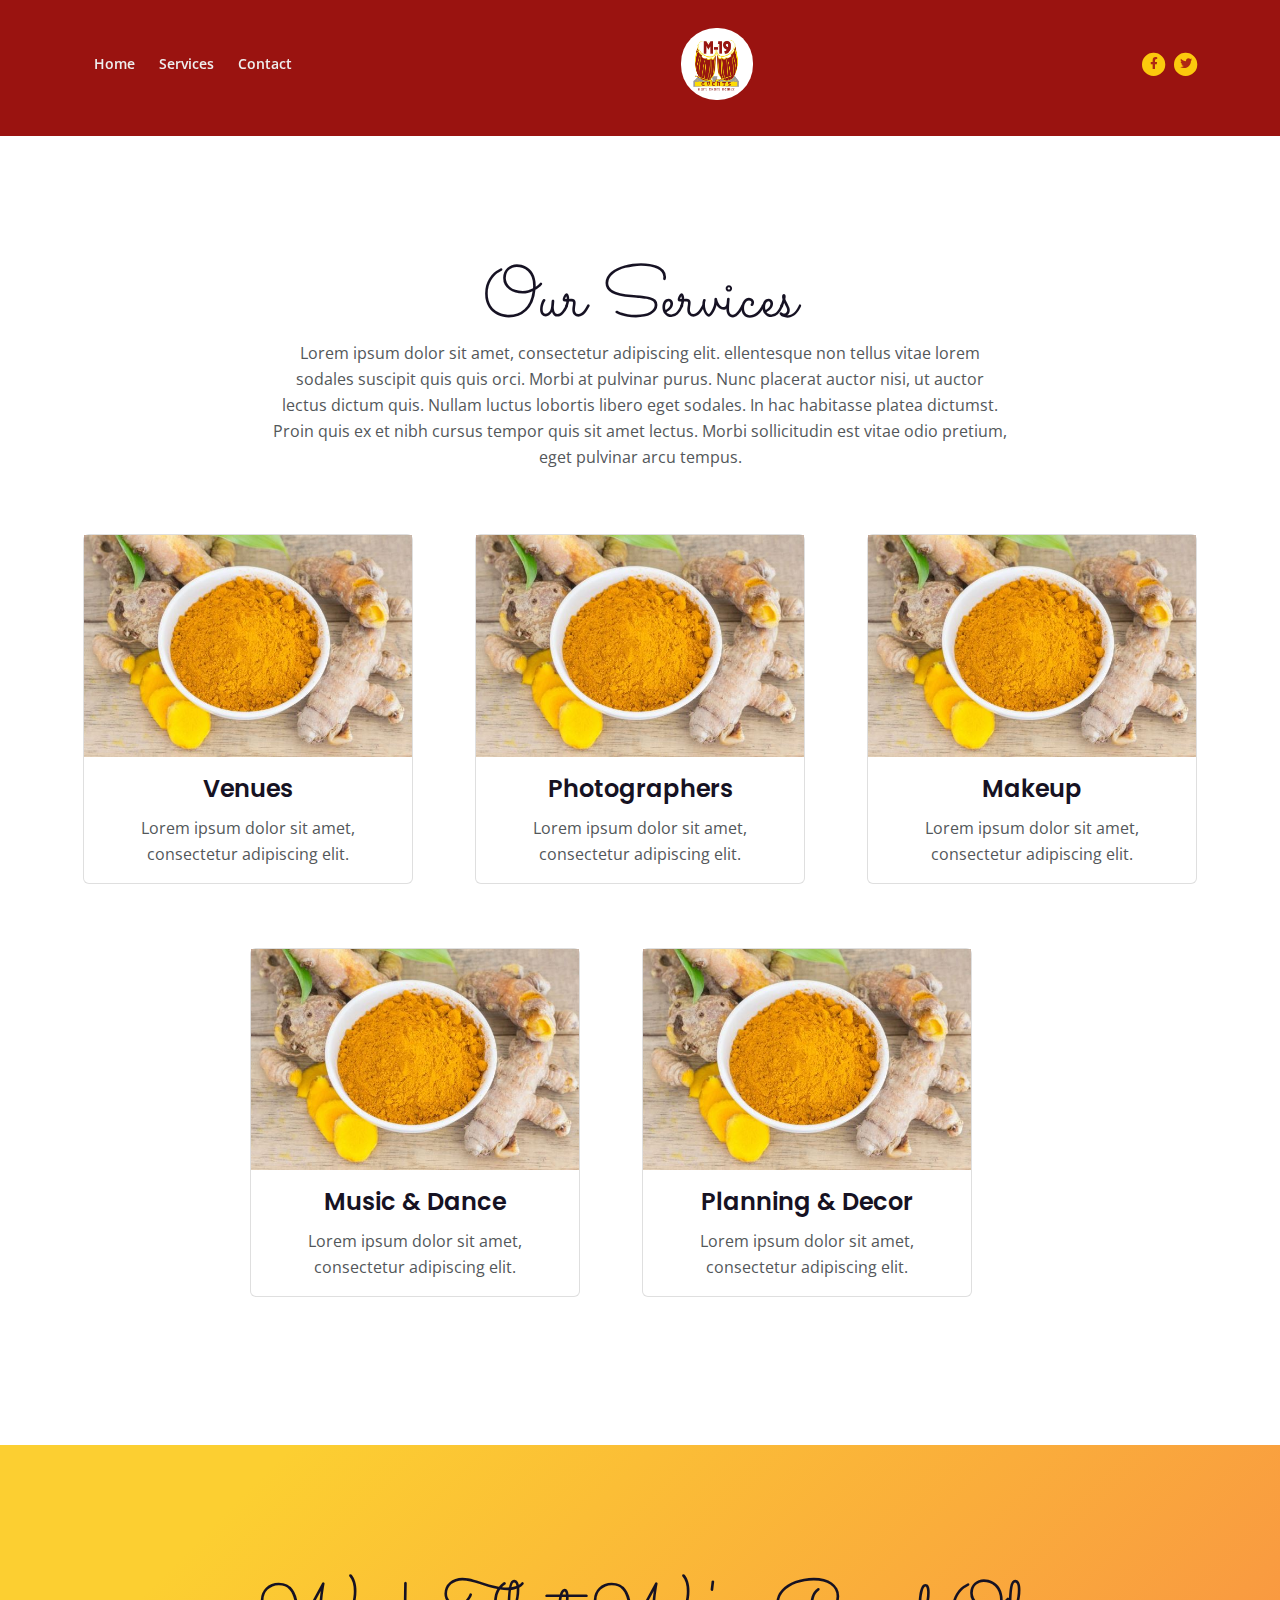
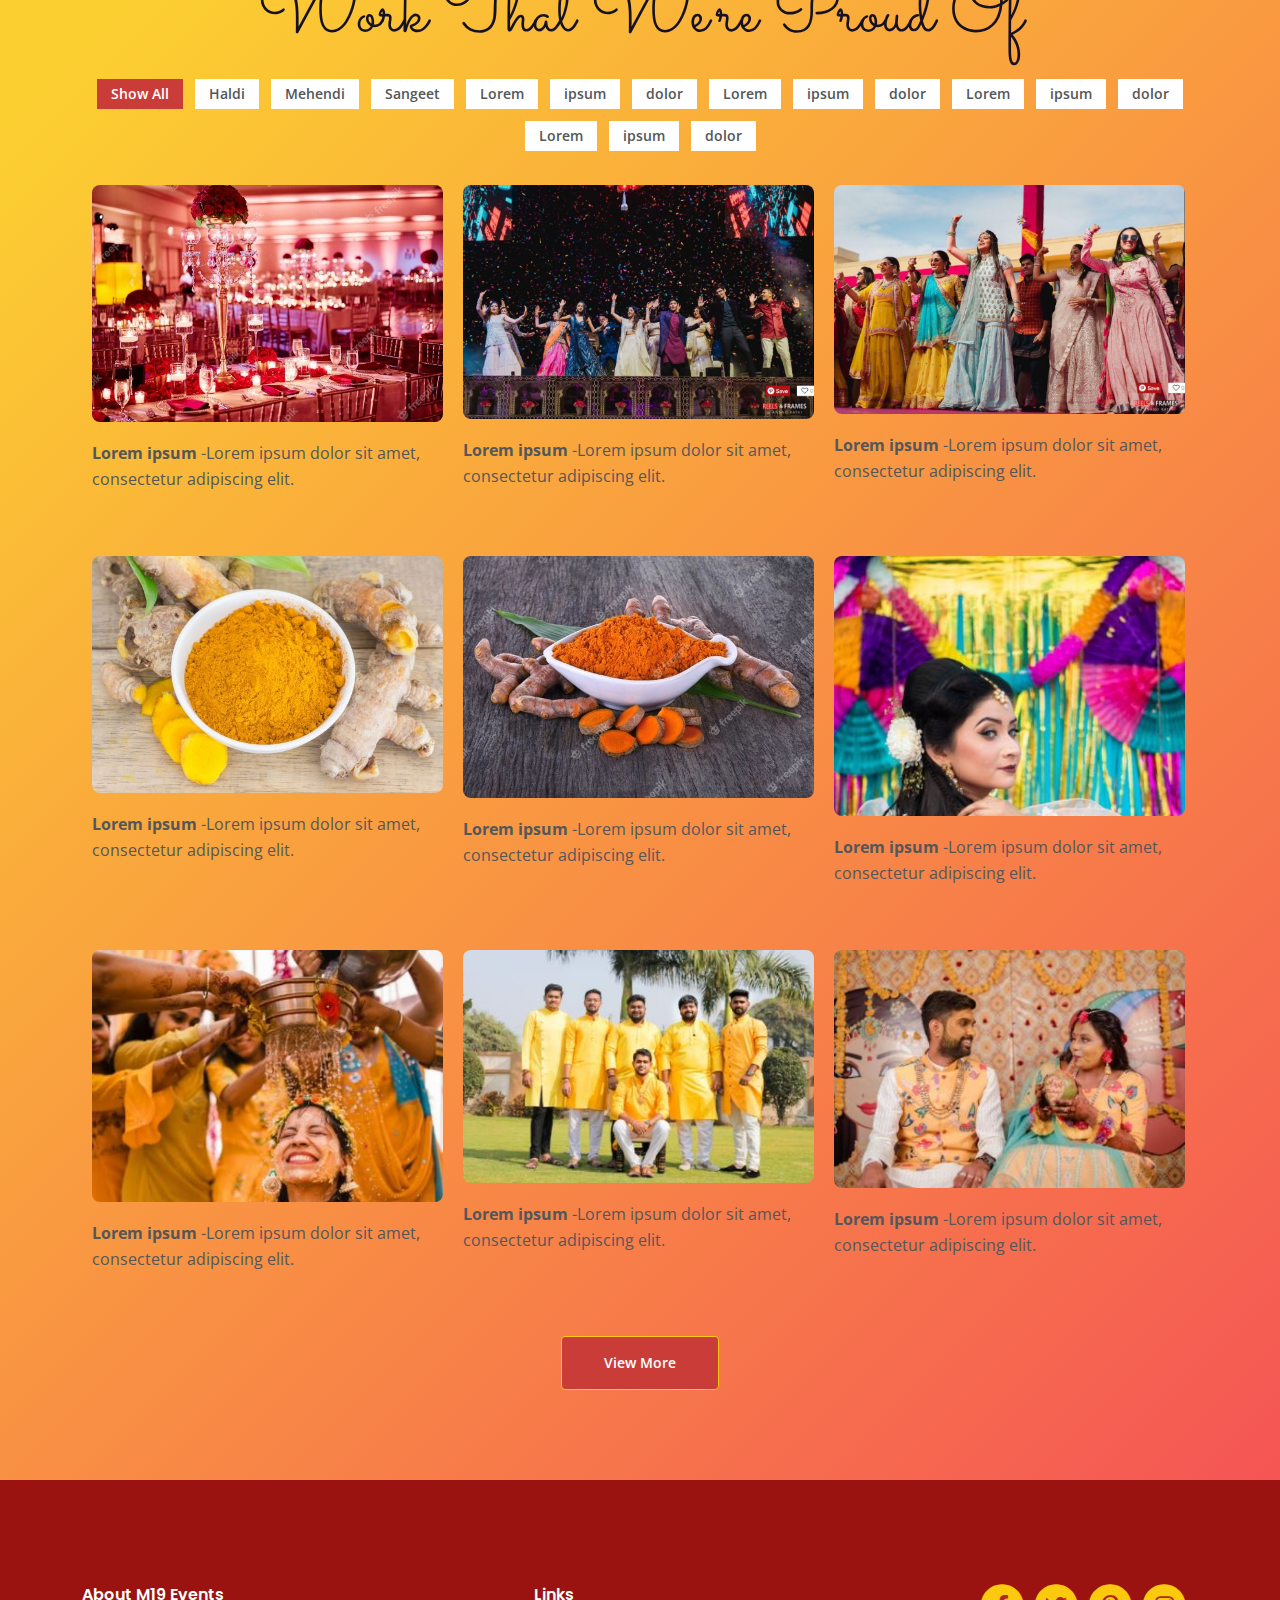
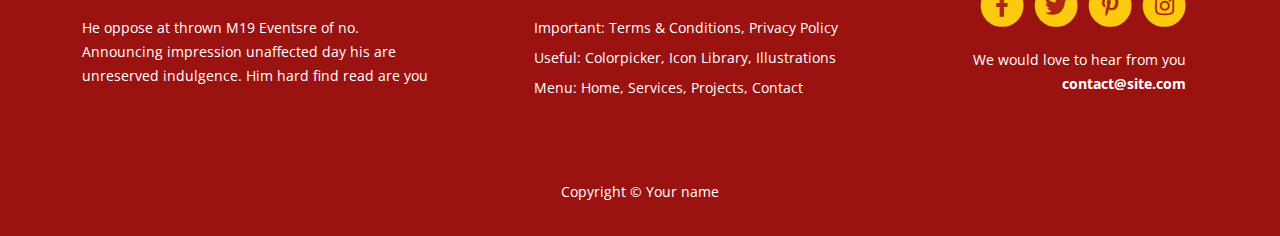
<file: service.html>
<!DOCTYPE html>
<html lang="en">

<head>
    <meta charset="utf-8">
    <meta name="viewport" content="width=device-width, initial-scale=1, shrink-to-fit=no">

    <!-- SEO Meta Tags -->
    <meta name="description" content="Your description">
    <meta name="author" content="Your name">

    <!-- OG Meta Tags to improve the way the post looks when you share the page on Facebook, Twitter, LinkedIn -->
    <meta property="og:site_name" content="" /> <!-- website name -->
    <meta property="og:site" content="" /> <!-- website link -->
    <meta property="og:title" content="" /> <!-- title shown in the actual shared post -->
    <meta property="og:description" content="" /> <!-- description shown in the actual shared post -->
    <meta property="og:image" content="" /> <!-- image link, make sure it's jpg -->
    <meta property="og:url" content="" /> <!-- where do you want your post to link to -->
    <meta name="twitter:card" content="summary_large_image"> <!-- to have large image post format in Twitter -->

    <!-- Webpage Title -->
    <title>M19 Events </title>
    <link rel="preconnect" href="https://fonts.googleapis.com">
    <link rel="preconnect" href="https://fonts.gstatic.com" crossorigin>
    <link href="https://fonts.googleapis.com/css2?family=Sacramento&display=swap" rel="stylesheet">
    <!-- Styles -->
    <link href="https://fonts.googleapis.com/css2?family=Open+Sans:ital,wght@0,400;0,600;0,700;1,400&display=swap"
        rel="stylesheet">
    <link href="https://fonts.googleapis.com/css2?family=Poppins:wght@600&display=swap" rel="stylesheet">
    <link href="css/bootstrap.min.css" rel="stylesheet">
    <link href="css/fontawesome-all.min.css" rel="stylesheet">
    <link href="css/swiper.css" rel="stylesheet">
    <link href="css/styles.css" rel="stylesheet">

    <!-- Favicon  -->
    <link rel="icon" href="images/favicon.png">
</head>

<body data-bs-spy="scroll" data-bs-target="#navbarExample">
    <!-- Navigation -->
    <nav id="navbarExample" class="navbar navbar-expand-lg fixed-top navbar-dark" aria-label="Main navigation">
        <div class="container">

            <button class="navbar-toggler p-0 border-0" type="button" id="navbarSideCollapse"
                aria-label="Toggle navigation">
                <span class="navbar-toggler-icon"></span>
            </button>

            <div class="navbar-collapse offcanvas-collapse" id="navbarsExampleDefault">
                <ul class="navbar-nav navbar-nav-scroll">
                    <li class="nav-item">
                        <a class="nav-link" href="index.html">Home</a>
                    </li>
                    <li class="nav-item">
                        <a class="nav-link CTIVE" href="service.html">Services</a>
                    </li>
                    <li class="nav-item">
                        <a class="nav-link" href="#contact">Contact</a>
                    </li>
                </ul>
                <!-- Image Logo -->
                <a class="navbar-brand  ms-auto me-auto logo-image" href="index.html">
                    <img src="images/trans.png" alt="alternative">
                </a>


                <span class="nav-item social-icons">
                    <span class="fa-stack">
                        <a href="#your-link">
                            <i class="fas fa-circle fa-stack-2x"></i>
                            <i class="fab fa-facebook-f fa-stack-1x"></i>
                        </a>
                    </span>
                    <span class="fa-stack">
                        <a href="#your-link">
                            <i class="fas fa-circle fa-stack-2x"></i>
                            <i class="fab fa-twitter fa-stack-1x"></i>
                        </a>
                    </span>
                </span>
            </div> <!-- end of navbar-collapse -->
        </div> <!-- end of container -->
    </nav> <!-- end of navbar -->
    <!-- end of navigation -->
    <header class="ex-header">

    </header>

    <div id="introduction" class="cards-1">
        <div class="container">
            <div class="row">
                <div class="col-lg-12">
                    <h2 class="h2-heading">Our Services </h2>
                    <p class="p-heading"> Lorem ipsum dolor sit amet, consectetur adipiscing elit. ellentesque non
                        tellus vitae lorem sodales suscipit quis quis orci. Morbi at
                        pulvinar purus. Nunc placerat auctor nisi,
                        ut auctor lectus dictum quis. Nullam luctus lobortis libero eget sodales. In hac habitasse
                        platea dictumst. Proin quis
                        ex et nibh cursus tempor quis sit amet lectus. Morbi sollicitudin est vitae odio pretium, eget
                        pulvinar arcu tempus.</p>
                </div> <!-- end of col -->
            </div> <!-- end of row -->
            <div class="row">
                <div class="col-lg-12">

                    <!-- Card -->
                    <div class="card">
                        <div>
                            <img style="width:100%" src="images/work/haldi1.JPG">
                        </div>
                        <div class="card-body p-3">
                            <h4 class="card-title">Venues</h4>
                            <div class="card-text">Lorem ipsum dolor sit amet, consectetur adipiscing elit.</div>
                        </div>
                    </div>
                    <!-- end of card -->

                    <!-- Card -->
                    <div class="card">
                        <div>
                            <img style="width:100%" src="images/work/haldi1.JPG">
                        </div>
                        <div class="card-body p-3">
                            <h4 class="card-title">Photographers</h4>
                            <div class="card-text">Lorem ipsum dolor sit amet, consectetur adipiscing elit.</div>
                        </div>
                    </div>
                    <!-- end of card -->

                    <!-- Card -->
                    <div class="card">
                        <div>
                            <img style="width:100%" src="images/work/haldi1.JPG">
                        </div>
                        <div class="card-body p-3">
                            <h4 class="card-title">Makeup</h4>
                            <div class="card-text">Lorem ipsum dolor sit amet, consectetur adipiscing elit.</div>
                        </div>
                    </div>
                    <!-- end of card -->
                    <!-- Card -->
                    <div class="card">
                        <div>
                            <img style="width:100%" src="images/work/haldi1.JPG">
                        </div>
                        <div class="card-body p-3">
                            <h4 class="card-title">Music & Dance</h4>
                            <div class="card-text">Lorem ipsum dolor sit amet, consectetur adipiscing elit.</div>
                        </div>
                    </div>
                    <!-- end of card -->
                    <div class="card">
                        <div>
                            <img style="width:100%" src="images/work/haldi1.JPG">
                        </div>
                        <div class="card-body p-3">
                            <h4 class="card-title">Planning & Decor</h4>
                            <div class="card-text">Lorem ipsum dolor sit amet, consectetur adipiscing elit.</div>
                        </div>
                    </div>
                    <!-- end of card -->

                </div> <!-- end of col -->
            </div> <!-- end of row -->
        </div> <!-- end of container -->
    </div>
    <!-- Projects -->
    <div id="projects" class="filter bg-gray">
        <div class="container">
            <div class="row">
                <div class="col-lg-12">
                    <h2 class="h2-heading">Work That We're Proud Of</h2>
                </div> <!-- end of col -->
            </div> <!-- end of row -->
            <div class="row">
                <div class="col-lg-12">
                    <!-- Filter -->
                    <div class="button-group filters-button-group">
                        <button class="button is-checked" data-filter="*">Show All</button>
                        <button class="button" data-filter=".haldi">Haldi</button>
                        <button class="button" data-filter=".finance">Mehendi</button>
                        <button class="button" data-filter=".software">Sangeet</button>
                        <button class="button" data-filter=".software">Lorem</button>
                        <button class="button" data-filter=".software">ipsum</button>
                        <button class="button" data-filter=".software">dolor</button>
                        <button class="button" data-filter=".software">Lorem</button>
                        <button class="button" data-filter=".software">ipsum</button>
                        <button class="button" data-filter=".software">dolor</button>
                        <button class="button" data-filter=".software">Lorem</button>
                        <button class="button" data-filter=".software">ipsum</button>
                        <button class="button" data-filter=".software">dolor</button>
                        <button class="button" data-filter=".software">Lorem</button>
                        <button class="button" data-filter=".software">ipsum</button>
                        <button class="button" data-filter=".software">dolor</button>

                    </div> <!-- end of button group -->
                    <div class="grid">
                        <div class="element-item finance">
                            <a href="#">
                                <img class="img-fluid" src="images/work/sangeet.JPG" alt="alternative">
                                <p><strong>Lorem ipsum</strong> -Lorem ipsum dolor sit amet, consectetur adipiscing
                                    elit.</p>
                            </a>
                        </div>
                        <div class="element-item finance">
                            <a href="#">
                                <img class="img-fluid" src="images/work/sangeet1.JPG" alt="alternative">
                                <p><strong>Lorem ipsum</strong> -Lorem ipsum dolor sit amet, consectetur adipiscing
                                    elit.</p>
                            </a>
                        </div>
                        <div class="element-item finance">
                            <a href="#">
                                <img class="img-fluid" src="images/work/sangeet3.JPG" alt="alternative">
                                <p><strong>Lorem ipsum</strong> -Lorem ipsum dolor sit amet, consectetur adipiscing
                                    elit.</p>
                            </a>
                        </div>
                        <div class="element-item haldi finance">
                            <a href="#">
                                <img class="img-fluid" src="images/work/haldi1.JPG" alt="alternative">
                                <p><strong>Lorem ipsum</strong> -Lorem ipsum dolor sit amet, consectetur adipiscing
                                    elit.</p>
                            </a>
                        </div>
                        <div class="element-item haldi finance">
                            <a href="#">
                                <img class="img-fluid" src="images/work/haldi2.JPG" alt="alternative">
                                <p><strong>Lorem ipsum</strong> -Lorem ipsum dolor sit amet, consectetur adipiscing
                                    elit.</p>
                            </a>
                        </div>
                        <div class="element-item haldi software">
                            <a href="#">
                                <img class="img-fluid" src="images/work/haldi3.JPG" alt="alternative">
                                <p><strong>Lorem ipsum</strong> -Lorem ipsum dolor sit amet, consectetur adipiscing
                                    elit.</p>
                            </a>
                        </div>
                        <div class="element-item haldi software">
                            <a href="#">
                                <img class="img-fluid" src="images/work/haldi4.JPG" alt="alternative">
                                <p><strong>Lorem ipsum</strong> -Lorem ipsum dolor sit amet, consectetur adipiscing
                                    elit.</p>
                            </a>
                        </div>
                        <div class="element-item haldi software">
                            <a href="#">
                                <img class="img-fluid" src="images/work/haldi5.JPG" alt="alternative">
                                <p><strong>Lorem ipsum</strong> -Lorem ipsum dolor sit amet, consectetur adipiscing
                                    elit.</p>
                            </a>
                        </div>
                        <div class="element-item haldi software">
                            <a href="#">
                                <img class="img-fluid" src="images/work/haldi6.JPG" alt="alternative">
                                <p><strong>Lorem ipsum</strong> -Lorem ipsum dolor sit amet, consectetur adipiscing
                                    elit.</p>
                            </a>
                        </div>
                    </div> <!-- end of grid -->
                    <!-- end of filter -->

                </div> <!-- end of col -->
            </div> <!-- end of row -->
            <a class="btn-solid-lg dark" href="#">View More</a>
        </div> <!-- end of container -->
    </div> <!-- end of filter -->
    <!-- end of projects -->

    <!-- Footer -->
    <div class="footer" id="contact">
        <div class="container">
            <div class="row">
                <div class="col-lg-12">
                    <div class="footer-col first">
                        <h6>About M19 Events</h6>
                        <p class="p-small">He oppose at thrown M19 Eventsre of no. Announcing impression unaffected day
                            his
                            are unreserved indulgence. Him hard find read are you</p>
                    </div> <!-- end of footer-col -->
                    <div class="footer-col second">
                        <h6>Links</h6>
                        <ul class="list-unstyled li-space-lg p-small">
                            <li>Important: <a href="terms.html">Terms & Conditions</a>, <a href="privacy.html">Privacy
                                    Policy</a></li>
                            <li>Useful: <a href="#">Colorpicker</a>, <a href="#">Icon Library</a>, <a
                                    href="#">Illustrations</a></li>
                            <li>Menu: <a href="#header">Home</a>, <a href="#services">Services</a>, <a
                                    href="#projects">Projects</a>, <a href="#contact">Contact</a></li>
                        </ul>
                    </div> <!-- end of footer-col -->
                    <div class="footer-col third">
                        <span class="fa-stack">
                            <a href="#your-link">
                                <i class="fas fa-circle fa-stack-2x"></i>
                                <i class="fab fa-facebook-f fa-stack-1x"></i>
                            </a>
                        </span>
                        <span class="fa-stack">
                            <a href="#your-link">
                                <i class="fas fa-circle fa-stack-2x"></i>
                                <i class="fab fa-twitter fa-stack-1x"></i>
                            </a>
                        </span>
                        <span class="fa-stack">
                            <a href="#your-link">
                                <i class="fas fa-circle fa-stack-2x"></i>
                                <i class="fab fa-pinterest-p fa-stack-1x"></i>
                            </a>
                        </span>
                        <span class="fa-stack">
                            <a href="#your-link">
                                <i class="fas fa-circle fa-stack-2x"></i>
                                <i class="fab fa-instagram fa-stack-1x"></i>
                            </a>
                        </span>
                        <p class="p-small">We would love to hear from you <a
                                href="mailto:contact@site.com"><strong>contact@site.com</strong></a></p>
                    </div> <!-- end of footer-col -->
                </div> <!-- end of col -->
            </div> <!-- end of row -->
        </div> <!-- end of container -->
    </div> <!-- end of footer -->
    <!-- end of footer -->

    <!-- Copyright -->
    <div class="copyright">
        <div class="container">
            <div class="row">
                <div class="col-lg-12">
                    <p class="p-small">Copyright © <a href="#your-link">Your name</a></p>
                </div> <!-- end of col -->
            </div> <!-- enf of row -->
        </div> <!-- end of container -->
    </div> <!-- end of copyright -->
    <!-- end of copyright -->


    <!-- Back To Top Button -->
    <button onclick="topFunction()" id="myBtn">
        <img src="images/up-arrow.png" alt="alternative">
    </button>
    <!-- end of back to top button -->

    <!-- Scripts -->
    <script src="js/jquery.min.js"></script> <!-- jQuery for Bootstrap's JavaScript plugins -->
    <script src="js/bootstrap.min.js"></script> <!-- Bootstrap framework -->
    <script src="js/swiper.min.js"></script> <!-- Swiper for image and text sliders -->
    <script src="js/purecounter.min.js"></script> <!-- Purecounter counter for statistics numbers -->
    <script src="js/isotope.pkgd.min.js"></script> <!-- Isotope for filter -->
    <script src="js/morphext.min.js"></script> <!-- Morphtext rotating text in the header -->
    <script src="js/scripts.js"></script> <!-- Custom scripts -->
</body>

</html>
</file>
<file: css/styles.css>
/* Description: Master CSS file */

/*****************************************
Table Of Contents:
- General Styles
- Navigation
- Header
- Introduction
- Details
- Services 1
- Services 2
- Services 3
- Projects
- Testimonials
- Contact
- Footer
- Copyright
- Back To Top Button
- Extra Pages
- Media Queries
******************************************/

/*****************************************
Colors:
- Backgrounds - light gray #f7f9fd
- Headings text - black #161223
- Body text - dark gray #53575a
- Buttons, icons - green #7dc22b
******************************************/


/**************************/
/*     General Styles     */
/**************************/
body,
html {
    width: 100%;
	height: 100%;
}

body, p {
	color: #53575a;
	font: 400 1rem/1.625rem "Open Sans", sans-serif;
}

h1 {
	color: #161223;
	font-size: 2.5rem;
	line-height: 3.25rem;
	font-family: 'Sacramento', cursive;
}

h2 {
	color: #161223;
	font-size: 2rem;
	line-height: 2.5rem;
	font-family: 'Sacramento', cursive;
}

h3 {
	color: #161223;
	font-size: 1.75rem;
	line-height: 2.25rem;
	font-family: "Poppins";
	font-weight: 600;
}

h4 {
	color: #161223;
	font-size: 1.5rem;
	line-height: 2rem;
	font-family: "Poppins";
	font-weight: 600;
}

h5 {
	color: #161223;
	font-size: 1.25rem;
	line-height: 1.625rem;
	font-family: "Poppins";
	font-weight: 600;
}

h6 {
	color: #161223;
	font-size: 1rem;
	line-height: 1.375rem;
	font-weight: 600;
		font-family: "Poppins";
}

.p-large {
	font-size: 1.125rem;
	line-height: 1.75rem;
}

.p-small {
	font-size: 0.875rem;
	line-height: 1.5rem;
}

.testimonial-text {
	font-style: italic;
}

.testimonial-author {
	font-weight: 600;
	font-size: 1.25rem;
	line-height: 1.75rem;
	font-family: "Poppins"
}

.li-space-lg li {
	margin-bottom: 0.5rem;
}

a {
	color: #53575a;
	text-decoration: underline;
}

a:hover {
	color: #53575a;
	text-decoration: underline;
}

.no-line {
	text-decoration: none;
}

.no-line:hover {
	text-decoration: none;
}

.read-more {
	font-weight: 600;
	font-size: 1rem;
	line-height: 1.5rem;
}

.read-more .fas {
	margin-left: 0.625rem;
	font-size: 1rem;
	vertical-align: -8%;
}

.green {
	/* color: #7dc22b; */
	color:#fbc90d;
	color:#ae2813;
}

.bg-gray {
	/* background-color: #f7f9fd; */
		background-color:#FFE78B;
		background-image: linear-gradient( 135deg, #FCCF31 10%, #F55555 100%);
}

.btn-solid-reg {
	display: inline-block;
	padding: 1.375rem 2.25rem 1.375rem 2.25rem;
	/* border: 1px solid #7dc22b; */
	border: 1px solid #fbc90d;
	border-radius: 4px;
	/* background-color: #7dc22b; */
	background-color: #fbc90d;
	color: #ffffff;
	font-weight: 600;
	font-size: 0.875rem;
	line-height: 0;
	text-decoration: none;
	transition: all 0.2s;
}

.btn-solid-reg:hover {
	background-color: transparent;
	color: #7dc22b; /* needs to stay here because of the color property of a tag */
	text-decoration: none;
}

.btn-solid-lg {
	display: inline-block;
	padding: 1.625rem 2.625rem 1.625rem 2.625rem;
	/* border: 1px solid #7dc22b; */
	border: 1px solid #fbc90d;
	border-radius: 4px;
	/* background-color: #7dc22b; */
	background-color: #fbc90d;
	color: #ffffff;
	font-weight: 600;
	font-size: 0.875rem;
	line-height: 0;
	text-decoration: none;
	transition: all 0.2s;
}

.btn-solid-lg:hover {
	background-color: transparent;
	/* color: #7dc22b; needs to stay here because of the color property of a tag */
	color: #fbc90d;
	text-decoration: none;
}

.btn-outline-reg {
	display: inline-block;
	padding: 1.375rem 2.25rem 1.375rem 2.25rem;
	border: 1px solid #161223;
	border-radius: 4px;
	background-color: transparent;
	color: #161223;
	font-weight: 600;
	font-size: 0.875rem;
	line-height: 0;
	text-decoration: none;
	transition: all 0.2s;
}

.btn-outline-reg:hover {
	background-color: #161223;
	color: #ffffff;
	text-decoration: none;
}

.btn-outline-lg {
	display: inline-block;
	padding: 1.625rem 2.625rem 1.625rem 2.625rem;
	border: 1px solid #161223;
	border-radius: 4px;
	background-color: transparent;
	color: #161223;
	font-weight: 600;
	font-size: 0.875rem;
	line-height: 0;
	text-decoration: none;
	transition: all 0.2s;
}

.btn-outline-lg:hover {
	background-color: #161223;
	color: #ffffff;
	text-decoration: none;
}

.btn-outline-sm {
	display: inline-block;
	padding: 1rem 1.5rem 1rem 1.5rem;
	border: 1px solid #161223;
	border-radius: 4px;
	background-color: transparent;
	color: #161223;
	font-weight: 600;
	font-size: 0.875rem;
	line-height: 0;
	text-decoration: none;
	transition: all 0.2s;
}

.btn-outline-sm:hover {
	background-color: #161223;
	color: #ffffff;
	text-decoration: none;
}

.form-group {
	position: relative;
	margin-bottom: 1.25rem;
}

.form-control-input,
.form-control-textarea {
	width: 100%;
	padding-top: 0.875rem;
	padding-bottom: 0.875rem;
	padding-left: 1.5rem;
	border: 1px solid #cbcbd1;
	border-radius: 4px;
	background-color: #ffffff;
	font-size: 0.875rem;
	line-height: 1.5rem;
	-webkit-appearance: none; /* removes inner shadow on form inputs on ios safari */
}

.form-control-textarea {
	display: block;
	height: 14rem; /* used instead of html rows to normalize height between Chrome and IE/FF */
}

.form-control-input:focus,
.form-control-textarea:focus {
	border: 1px solid #a1a1a1;
	outline: none; /* Removes blue border on focus */
}

.form-control-input:hover,
.form-control-textarea:hover {
	border: 1px solid #a1a1a1;
}

.form-control-submit-button {
	display: inline-block;
	width: 100%;
	height: 3.25rem;
	border: 1px solid #7dc22b;
	border-radius: 4px;
	background-color: #7dc22b;
	color: #ffffff;
	font-weight: 600;
	font-size: 0.875rem;
	line-height: 0;
	cursor: pointer;
	transition: all 0.2s;
}

.form-control-submit-button:hover {
	border: 1px solid #7dc22b;
	background-color: transparent;
	color: #7dc22b;
}


/**********************/
/*     Navigation     */
/**********************/
.navbar {
	background-color: #9A1310;
	font-weight: 600;
	font-size: 0.875rem;
	line-height: 0.875rem;
	box-shadow: 0 1px 6px 0 rgba(0, 0, 0, 0.025);
}

.navbar .navbar-brand {
	padding-top: 0.25rem;
	padding-bottom: 0.25rem;
}

.navbar .logo-image{
	/* background: #FFDB54; */
	background: #fff;
    border-radius: 35px;
    padding: 0.25rem;
}

.navbar .logo-image img {
    /* width: 100px;
	height: 32px; */
	width: 64px;
    height: 64px;
}

.navbar .logo-text {
	color: #ffffff;
	font-weight: 700;
	font-size: 1.875rem;
	line-height: 1rem;
	text-decoration: none;
}

.offcanvas-collapse {
	position: fixed;
	top: 3.25rem; /* adjusts the height between the top of the page and the offcanvas menu */
	bottom: 0;
	left: 100%;
	width: 100%;
	padding-right: 1rem;
	padding-left: 1rem;
	overflow-y: auto;
	visibility: hidden;
	background-color: #161223;
	transition: visibility .3s ease-in-out, -webkit-transform .3s ease-in-out;
	transition: transform .3s ease-in-out, visibility .3s ease-in-out;
	transition: transform .3s ease-in-out, visibility .3s ease-in-out, -webkit-transform .3s ease-in-out;
}

.offcanvas-collapse.open {
	visibility: visible;
	-webkit-transform: translateX(-100%);
	transform: translateX(-100%);
}

.navbar .navbar-nav {
	margin-top: 0.75rem;
	margin-bottom: 0.5rem;
}

.navbar .nav-item .nav-link {
	padding-top: 0.625rem;
	padding-bottom: 0.625rem;
	color: #eeeeee;
	text-decoration: none;
	transition: all 0.2s ease;
}

.navbar .nav-item.dropdown.show .nav-link,
.navbar .nav-item .nav-link:hover,
.navbar .nav-item .nav-link.active {
	/* color: #7dc22b; */
	color: #fbc90d;
}

/* Dropdown Menu */
.navbar .dropdown .dropdown-menu {
	animation: fadeDropdown 0.2s; /* required for the fade animation */
}

@keyframes fadeDropdown {
    0% {
        opacity: 0;
    }

    100% {
        opacity: 1;
	}
}

.navbar .dropdown-menu {
	margin-top: 0.25rem;
	margin-bottom: 0.25rem;
	border: none;
	background-color: #161223;
}

.navbar .dropdown-item {
	padding-top: 0.625rem;
	padding-bottom: 0.625rem;
	color: #eeeeee;
	font-weight: 600;
	font-size: 0.875rem;
	line-height: 0.875rem;
	text-decoration: none;
}

.navbar .dropdown-item:hover {
	background-color: #161223;
	color: #7dc22b;
}

.navbar .dropdown-divider {
	width: 100%;
	height: 1px;
	margin: 0.5rem auto 0.5rem auto;
	border: none;
	background-color: #5b5f66;
}
/* end of dropdown menu */

.navbar .fa-stack {
	width: 2em;
	margin-right: 0.25rem;
	font-size: 0.75rem;
}

.navbar .fa-stack-2x {
	/* color: #7dc22b; */
	/* color: #ae2813; */
	color: #fbc90d;
	transition: all 0.2s ease;
}

.navbar .fa-stack-1x {
	/* color: #ffffff; */
	color: #ae2813;
	transition: all 0.2s ease;
}

.navbar .fa-stack:hover .fa-stack-2x {
	/* color: #ffffff; */
	color: #ae2813;
}

.navbar .fa-stack:hover .fa-stack-1x {
	/* color: #7dc22b; */
	/* color: #ae2813; */
	color: #fbc90d;
}

.navbar .navbar-toggler {
	padding: 0;
	border: none;
	font-size: 1.25rem;
}


/*****************/
/*    Header     */
/*****************/
.header {
	position: relative;
}

.header #video-background {
	position: absolute;
	right: 0;
	bottom: 0;
	min-width: 100%;
	min-height: 100%;
	width: auto;
	height: auto;
	z-index: -100;
}

.header .header-content {
	padding-top: 11rem;
	padding-bottom: 9rem;
	background: linear-gradient(rgba(21, 35, 63, 0.5), rgba(21, 35, 63, 0.5));
	background-size: cover;
	text-align: center;
}

.header .h1-large {
	font-family: 'Sacramento', cursive;
	margin-bottom: 2.25rem;
	color: #ffffff;
	font-size: 3rem;
	line-height: 3.75rem;
	font-weight: 500;
}

.h2-large {
	color: #ffffff;
	font-size: 3rem;
	line-height: 3.75rem;
	margin-bottom: 2.25rem;
}


/************************/
/*     Introduction     */
/************************/
.cards-1 {
	padding-top: 9.125rem;
	padding-bottom: 5.25rem;
	text-align: center;
}

.h2-heading {
	font-family: 'Sacramento', cursive;
	font-size:3rem;
	margin-bottom: 1.125rem;
	font-weight: 500;
}

.cards-1 .p-heading {
	margin-bottom: 4rem;
	text-align: center;
}

.cards-1 .card {
	margin-bottom: 4rem;
	/* border: none; */
	border-radius: 6px;
}

.cards-1 .card-body {
	padding: 0;
}

.cards-1 .card-icon {
	width: 90px;
	height: 90px;
	margin-right: auto;
	margin-bottom: 2rem;
	margin-left: auto;
	border-radius: 50%;
	/* background-color: #7dc22b; */
	 background-color:#C93C38;
	text-align: center;
}

.cards-1 .card-icon .fas {
	color: #ffffff;
	font-size: 2.125rem;
	line-height: 90px;
}

.cards-1 .card-title {
	margin-bottom: 0.625rem;
}


/*******************/
/*     Details     */
/*******************/
.split .area-1 {
	height: 430px;
	background: url('../images/details-background.jpg') center center no-repeat;
	background-size: cover;
}

.split .area-2 {
	padding-top: 9.25rem;
	padding-bottom: 9.75rem;
}

.split h2 {
	margin-bottom: 1.5rem;
}

.split p {
	margin-bottom: 2.25rem;
}

.split p:last-of-type {
	margin-bottom: 0;
}


/**********************/
/*     Services 1     */
/**********************/
.basic-1 {
	padding-top: 9.75rem;
	padding-bottom: 5rem;
}

.basic-1 .image-container {
	margin-bottom: 4rem;
}

.basic-1 .image-container img {
	border-radius: 8px;
}

.basic-1 h2 {
	margin-bottom: 1.5rem;
}


/**********************/
/*     Services 2     */
/**********************/
.basic-2 {
	padding-top: 5rem;
	padding-bottom: 5rem;
}

.basic-2 .image-container {
	margin-bottom: 4rem;
}

.basic-2 .image-container img {
	border-radius: 8px;
}

.basic-2 h2 {
	margin-bottom: 1.5rem;
}


/**********************/
/*     Services 3     */
/**********************/
.basic-3 {
	padding-top: 5rem;
	padding-bottom: 9.75rem;
}

.basic-3 .image-container {
	margin-bottom: 4rem;
}

.basic-3 .image-container img {
	border-radius: 8px;
}

.basic-3 h2 {
	margin-bottom: 1.5rem;
}


/********************/
/*     Projects     */
/********************/
.filter {
	padding-top: 9.5rem;
	padding-bottom: 5.625rem;
	text-align: center;
}

.filter h2 {
	margin-bottom: 2.625rem;
}

.filter .button-group {
	margin-bottom: 1.375rem;
}

.filter .button {
	margin-right: 0.25rem;
	margin-bottom: 0.75rem;
	margin-left: 0.25rem;
	padding: 0.125rem 0.875rem;
	border: none;
	background-color: #ffffff;
	color: #53575a;
	font-weight: 600;
	font-size: 0.875rem;
}

.filter .button:hover,
.filter .button.is-checked {
	/* background-color: #7dc22b; */
	background-color: #C93C38;
	color: #ffffff;
}

.filter .grid {
	margin-right: auto;
	max-width: 351px;
	margin-left: auto;
}

.filter .element-item {
	margin-bottom: 3rem;
}

.filter .element-item a {
	text-decoration: none;
}

.filter .element-item img {
	margin-bottom: 1.125rem;
	border-radius: 8px;
}

.filter .element-item p {
	text-align: left;
}


/************************/
/*     Testimonials     */
/************************/
.slider-1 {
	position: relative;
	padding-top: 9.75rem;
	padding-bottom: 9.5rem;
}

.slider-1 .slider-container {
	position: relative;
}

.slider-1 .swiper-container {
	position: static;
	width: 86%;
	text-align: center;
}

.slider-1 .swiper-button-prev:focus,
.slider-1 .swiper-button-next:focus {
	/* even if you can't see it chrome you can see it on mobile device */
	outline: none;
}

.slider-1 .swiper-button-prev {
	left: -10px;
	background-image: url("data:image/svg+xml;charset=utf-8,%3Csvg%20xmlns%3D'http%3A%2F%2Fwww.w3.org%2F2000%2Fsvg'%20viewBox%3D'0%200%2028%2044'%3E%3Cpath%20d%3D'M0%2C22L22%2C0l2.1%2C2.1L4.2%2C22l19.9%2C19.9L22%2C44L0%2C22L0%2C22L0%2C22z'%20fill%3D'%23707375'%2F%3E%3C%2Fsvg%3E");
	background-size: 18px 28px;
}

.slider-1 .swiper-button-next {
	right: -10px;
	background-image: url("data:image/svg+xml;charset=utf-8,%3Csvg%20xmlns%3D'http%3A%2F%2Fwww.w3.org%2F2000%2Fsvg'%20viewBox%3D'0%200%2028%2044'%3E%3Cpath%20d%3D'M27%2C22L27%2C22L5%2C44l-2.1-2.1L22.8%2C22L2.9%2C2.1L5%2C0L27%2C22L27%2C22z'%20fill%3D'%23707375'%2F%3E%3C%2Fsvg%3E");
	background-size: 18px 28px;
}

.slider-1 .testimonial-image {
	width: 120px;
	height: 120px;
	margin-bottom: 2.25rem;
	border-radius: 50%;
}

.slider-1 .testimonial-text {
	margin-bottom: 1.75rem;
	font-size: 1.25rem;
	line-height: 2rem;
}

.slider-1 .testimonial-author {
	margin-bottom: 0.25rem;
	color: #161223;
}

.slider-1 .text-decoration {
	position: absolute;
	right: 0;
	bottom: 0;
	left: 0;
	margin-right: auto;
	margin-left: auto;
}


/*******************/
/*     Contact     */
/*******************/
.form-1 {
	padding-top: 9.25rem;
	padding-bottom: 8.5rem;
	background: linear-gradient(rgba(2, 15, 29, 0.1), rgba(2, 15, 29, 0.1)), url('../images/contact-background.jpg') center center no-repeat;
	background-size: cover;
	text-align: center;
}

.form-1 .h2-heading {
	margin-bottom: 1.125rem;
	color: #ffffff;
	font-family: 'Sacramento', cursive;
	font-weight: 500;
}

.form-1 .p-heading {
	margin-bottom: 0.375rem;
	color: #ffffff;
}

.form-1 .list-unstyled {
	margin-bottom: 3.5rem;
	color: #ffffff;
}

.form-1 .list-unstyled a {
	color: #ffffff;
}

.form-1 .list-unstyled .fas {
	color: #7dc22b;
}

.form-1 .form-control-input,
.form-1 .form-control-textarea {
	border-color: #374959;
	background-color: #293642;
	color: #efefef;
}

.form-1 .form-control-input::placeholder,
.form-1 .form-control-textarea::placeholder {
	color: #efefef;
}


/**********************/
/*     Statistics     */
/**********************/
.counter {
	padding-top: 9.75rem;
	padding-bottom: 4.375rem;
	text-align: center;
}

.counter .counter-cell {
	margin-bottom: 4rem;
}

.counter .purecounter {
	margin-bottom: 1.5rem;
	color: #7dc22b;
	font-weight: 600;
	font-size: 5rem;
	line-height: 3rem;
}

.counter .counter-info {
	color: #161223;
	font-size: 0.875rem;
	line-height: 1.5rem;
}


/******************/
/*     Footer     */
/******************/
.footer {
	padding-top: 6.5rem;
	padding-bottom: 2rem;
	/* background-color: #161223; */
	background-color:#9A1310;
}

.footer a {
	text-decoration: none;
}

.footer .footer-col {
	margin-bottom: 3rem;
}

.footer h6 {
	margin-bottom: 0.625rem;
	/* color: #9ba3b1; */
	color: #fff;
}

.footer p,
.footer a,
.footer ul {
	/* color: #9ba3b1; */
	color: #fff;
}

.footer .li-space-lg li {
	margin-bottom: 0.375rem;
}

.footer .footer-col.third .fa-stack {
	width: 2em;
	margin-bottom: 1.25rem;
	margin-right: 0.375rem;
	font-size: 1.375rem;
}

.footer .footer-col.third .fa-stack .fa-stack-2x {
	/* color: #293642; */
	color: #fbc90d;
	transition: all 0.2s ease;
}

.footer .footer-col.third .fa-stack .fa-stack-1x {
    /* color: #9ba3b1; */
    color: #ae2813;
	transition: all 0.2s ease;
}

.footer .footer-col.third .fa-stack:hover .fa-stack-2x {
    color: #7dc22b;
}

.footer .footer-col.third .fa-stack:hover .fa-stack-1x {
	color: #ffffff;
}


/*********************/
/*     Copyright     */
/*********************/
.copyright {
	padding-bottom: 1rem;
	/* background-color: #161223; */
	background-color:#9A1310;
	text-align: center;
}

.copyright p,
.copyright a {
	/* color: #9ba3b1; */
	color:#fff;
	text-decoration: none;
}


/******************************/
/*     Back To Top Button     */
/******************************/
#myBtn {
	position: fixed;
  	z-index: 99;
	bottom: 20px;
	right: 20px;
	display: none;
	width: 52px;
	height: 52px;
	border: none;
	border-radius: 50%;
	outline: none;
	background-color: #323137;
	cursor: pointer;
}

#myBtn:hover {
	background-color: #0f0f11;
}

#myBtn img {
	margin-bottom: 0.25rem;
	margin-left: 0.125rem;
	width: 18px;
}


/***********************/
/*     Extra Pages     */
/***********************/
.ex-header {
	padding-top: 8.5rem;
	/* padding-bottom: 4rem; */
	/* background-color: #161223; */
	background-color:#9A1310;
}

.ex-header h1 {
	color: #ffffff;
}

.ex-basic-1 .list-unstyled .fas {
	font-size: 0.375rem;
	line-height: 1.625rem;
}

.ex-basic-1 .list-unstyled .flex-grow-1 {
	margin-left: 0.5rem;
}

.ex-basic-1 .text-box {
	padding: 1.25rem 1.25rem 0.5rem 1.25rem;
	background-color: #f7f9fd;
}

.ex-cards-1 .card {
	border: none;
	background-color: transparent;
}

.ex-cards-1 .card .fa-stack {
	width: 2em;
	font-size: 1.125rem;
}

.ex-cards-1 .card .fa-stack-2x {
	color: #7dc22b;
}

.ex-cards-1 .card .fa-stack-1x {
	width: 2em;
	color: #ffffff;
	font-weight: 700;
	line-height: 2.125rem;
}

.ex-cards-1 .card .list-unstyled .flex-grow-1 {
	margin-left: 2.25rem;
}

.ex-cards-1 .card .list-unstyled .flex-grow-1 h5 {
	margin-top: 0.125rem;
	margin-bottom: 0.5rem;
}


/*************************/
/*     Media Queries     */
/*************************/
/* Min-width 768px */
@media (min-width: 768px) {

	/* Header */
	.header .header-content {
		padding-top: 15rem;
		padding-bottom: 13rem;
	}
	/* end of header */


	/* Statistics */
	.counter .counter-cell {
		display: inline-block;
		margin-right: 1.5rem;
		margin-left: 1.5rem;
		vertical-align: top;
	}

	.counter .purecounter {
		font-size: 6rem;
		line-height: 4rem;
	}
	/* end of statistics */


	/* Contact */
	.form-1 .list-unstyled li {
		display: inline-block;
		margin-right: 1rem;
	}
	/* end of contact */


	/* Extra Pages */
	.ex-basic-1 .text-box {
		padding: 1.75rem 2rem 0.875rem 2rem;
	}
	/* end of extra pages */

	.h2-heading {
    font-size: 3rem;
}
}
/* end of min-width 768px */


/* Min-width 992px */
@media (min-width: 992px) {

	/* General Styles */
	.h2-heading {
		/* width: 35.25rem; */
		margin-right: auto;
		margin-left: auto;
		font-size: 4.5rem;
	}

	.p-heading {
		width: 46rem;
		margin-right: auto;
		margin-left: auto;
	}
	/* end of general styles */


	/* Navigation */
	.navbar {
		padding-top: 1.75rem;
		background-color: transparent;
		box-shadow: none;
		transition: all 0.2s;
	}

	.navbar.top-nav-collapse {
		padding-top: 0.5rem;
		padding-bottom: 0.5rem;
		/* background-color: #161223; */
		background-color:#9A1310;
		box-shadow: 0 3px 6px 0 rgba(0, 0, 0, 0.025);
	}

	.offcanvas-collapse {
		position: static;
		top: auto;
		bottom: auto;
		left: auto;
		width: auto;
		padding-right: 0;
		padding-left: 0;
		background-color: transparent;
		overflow-y: visible;
		visibility: visible;
	}

	.offcanvas-collapse.open {
		-webkit-transform: none;
		transform: none;
	}

	.navbar .navbar-nav {
		margin-top: 0;
		margin-bottom: 0;
	}

	.navbar .nav-item .nav-link {
		padding-right: 0.75rem;
		padding-left: 0.75rem;
	}

	.navbar .dropdown-menu {
		padding-top: 0.75rem;
		padding-bottom: 0.875rem;
		box-shadow: 0 3px 3px 1px rgba(0, 0, 0, 0.08);
	}

	.navbar .dropdown-divider {
		width: 90%;
	}

	.navbar .social-icons {
		margin-left: 0.5rem;
	}

	.navbar .fa-stack {
		margin-right: 0;
		margin-left: 0.25rem;
	}
	/* end of navigation */


	/* Header */
	.header .header-content {
		padding-top: 18rem;
		padding-bottom: 16rem;
	}

	.header .h1-large {
		margin-bottom: 2.75rem;
		font-size: 5rem;
		line-height: 5.75rem;
	}
	/* end of header */


	/* Introduction */
	.cards-1 .card {
		display: inline-block;
		width: 290px;
		vertical-align: top;
	}

	.cards-1 .card:nth-of-type(3n+2) {
		margin-right: 1.75rem;
		margin-left: 1.75rem;
	}
	/* end of introduction */


	/* Details */
	.split {
		height: 786px;
	}

	.split .area-1 {
		height: 100%;
		width: 50%;
		display: inline-block;
	}

	.split .area-2 {
		height: 100%;
		width: 50%;
		display: inline-block;
		padding-bottom: 0;
		vertical-align: top;
	}

	.split .text-container {
		width: 400px;
		margin-left: 3rem;
	}
	/* end of details */


	/* Services 1 */
	.basic-1 .image-container {
		margin-bottom: 0;
	}
	/* end of services 1 */


	/* Services 2 */
	.basic-2 .image-container {
		margin-bottom: 0;
	}
	/* end of services 2 */


	/* Services 3 */
	.basic-3 .image-container {
		margin-bottom: 0;
	}
	/* end of services 3 */


	/* Projects */
	.filter .grid {
		max-width: 750px;
	}

	.filter .element-item {
		display: inline-block;
		width: 351px;
		margin-right: 0.625rem;
		margin-left: 0.625rem;
		vertical-align: top;
	}
	/* end of projects */


	/* Footer */
	.footer .footer-col {
		margin-bottom: 2rem;
	}

	.footer .footer-col.first {
		display: inline-block;
		width: 320px;
		margin-right: 1.75rem;
		vertical-align: top;
	}

	.footer .footer-col.second {
		display: inline-block;
		width: 320px;
		margin-right: 1.75rem;
		vertical-align: top;
	}

	.footer .footer-col.third {
		display: inline-block;
		width: 224px;
		text-align: right;
		vertical-align: top;
	}

	.footer .footer-col.third .fa-stack {
		margin-right: 0;
		margin-left: 0.375rem;
	}
	/* end of footer */


	/* Extra Pages */
	.ex-cards-1 .card {
		display: inline-block;
		width: 296px;
		vertical-align: top;
	}

	.ex-cards-1 .card:nth-of-type(3n+2) {
		margin-right: 1rem;
		margin-left: 1rem;
	}
	/* end of extra pages */
}
/* end of min-width 992px */


/* Min-width 1200px */
@media (min-width: 1200px) {

	/* General Styles */
	.container {
		max-width: 1140px;
	}
	/* end of general styles */


	/* Header */
	.header {
		height: 100vh;
	}

	.header .header-content {
		display: flex;
		flex-direction: column;
		justify-content: center;
		height: 100vh;
		padding-top: 0;
		padding-bottom: 0;
	}

	.header .btn-solid-lg {
		padding: 1.875rem 3rem;
		font-size: 1rem;
	}
	/* end of header */


	/* Introduction */
	.cards-1 .card {
		width: 330px;
	}

	.cards-1 .card:nth-of-type(3n+2) {
		margin-right: 3.625rem;
		margin-left: 3.625rem;
	}
	/* end of introduction */


	/* Details */
	.split {
		height: 708px;
	}

	.split .text-container {
		width: 450px;
		margin-left: 6rem;
	}
	/* end of details */


	/* Services 1 */
	.basic-1 .text-container {
		margin-top: 4rem;
		margin-left: 5rem;
	}
	/* end of services 1 */


	/* Services 2 */
	.basic-2 .text-container {
		margin-top: 4rem;
		margin-left: 5rem;
	}
	/* end of services 2 */


	/* Services 3 */
	.basic-3 .text-container {
		margin-top: 4rem;
		margin-left: 5rem;
	}
	/* end of services 3 */


	/* Projects */
	.filter .grid {
		max-width: 1120px;
	}
	/* end of projects */


	/* Testimonials */
	.slider-1 .slider-container {
		width: 82%;
		margin-right: auto;
		margin-left: auto;
	}
	/* end of testimonials */


	/* Statistics */
	.counter .counter-cell {
		margin-right: 3.5rem;
		margin-left: 3.5rem;
	}

	.counter .counter-cell:first-of-type {
		margin-left: 0;
	}

	.counter .counter-cell:last-of-type {
		margin-right: 0;
	}
	/* end of statistics */


	/* Contact */
	.form-1 form {
		width: 776px;
		margin-right: auto;
		margin-left: auto;
	}
	/* end of contact */


	/* Footer */
	.footer .footer-col.first {
		width: 352px;
		margin-right: 6rem;
	}

	.footer .footer-col.second {
		margin-right: 6.5rem;
	}

	.footer .footer-col.third {
		text-align: right;
	}
	/* end of footer */


	/* Extra Pages */
	.ex-cards-1 .card {
		width: 336px;
	}

	.ex-cards-1 .card:nth-of-type(3n+2) {
		margin-right: 2.875rem;
		margin-left: 2.875rem;
	}
	/* end of extra pages */
}
/* end of min-width 1200px */

.btn-solid-lg.dark,
.btn-solid-lg:hover.dark {
	background-color: #C93C38;
	color: #fff;
}

@media (min-width: 1200px) {
	.skill-box {
		display: inline-block;
		width: 330px;
		vertical-align: top;
	}
}
.image-container {
    margin-bottom: 4.75rem;
}

 .skill-box {
    margin-bottom: 2.5rem;
}

.testimonial-image {
    width: 120px;
    height: 120px;
    margin-bottom: 2.25rem;
    border-radius: 50%;
	align-self: center;
}
</file>
